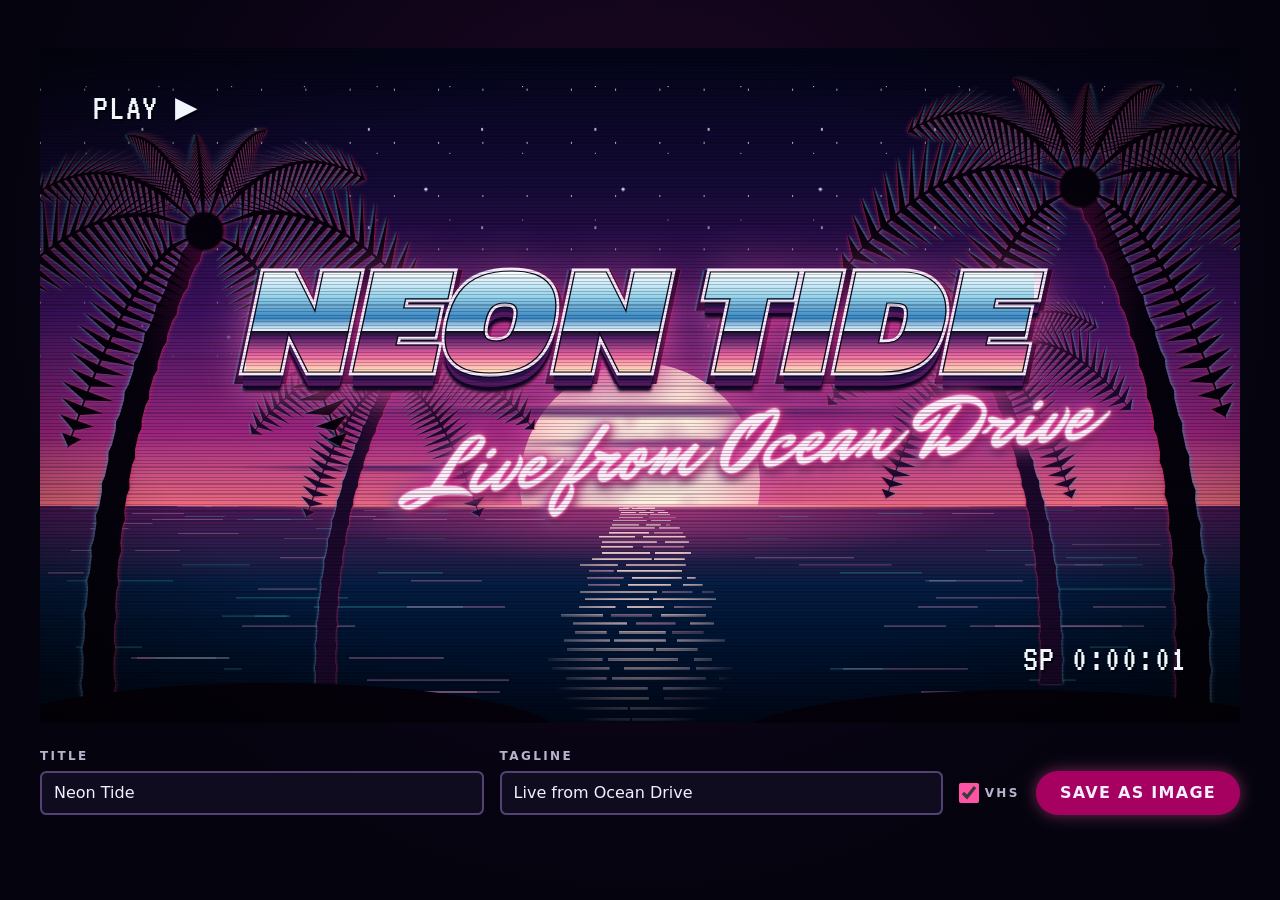
<file: index.html>
<!doctype html>
<html lang="en">
  <head>
    <meta charset="utf-8" />
    <meta name="viewport" content="width=device-width, initial-scale=1" />
    <title>Chrome Title Forge</title>
    <link rel="stylesheet" href="80sforge.css" />
    <script src="80sforge.js" defer></script>
  </head>
  <body>
    <main class="forge">
      <div class="poster" data-vhs="on" role="img" aria-label="An 80s chrome movie title reading Neon Tide, with the neon tagline Live from Ocean Drive, over a Miami night: a pink moon rising out of the ocean between palm trees">
        <div class="scene">
          <div class="sky"></div>
          <div class="stars"></div>
          <div class="moon"></div>
          <div class="cloud" data-n="1"></div>
          <div class="cloud" data-n="2"></div>
          <div class="cloud" data-n="3"></div>
          <div class="sea"></div>
          <div class="moonpath"></div>
          <div class="horizon"></div>
          <div class="palm" data-n="back-start">
            <div class="trunk"></div>
            <div class="crown">
              <div class="frond" data-n="1"></div>
              <div class="frond" data-n="2"></div>
              <div class="frond" data-n="3"></div>
              <div class="frond" data-n="4"></div>
              <div class="frond" data-n="5"></div>
              <div class="frond" data-n="6"></div>
              <div class="frond" data-n="7"></div>
              <div class="frond" data-n="8"></div>
              <div class="frond" data-n="9"></div>
            </div>
          </div>
          <div class="palm" data-n="back-end">
            <div class="trunk"></div>
            <div class="crown">
              <div class="frond" data-n="1"></div>
              <div class="frond" data-n="2"></div>
              <div class="frond" data-n="3"></div>
              <div class="frond" data-n="4"></div>
              <div class="frond" data-n="5"></div>
              <div class="frond" data-n="6"></div>
              <div class="frond" data-n="7"></div>
              <div class="frond" data-n="8"></div>
              <div class="frond" data-n="9"></div>
            </div>
          </div>
          <div class="palm" data-n="start">
            <div class="trunk"></div>
            <div class="crown">
              <div class="frond" data-n="1"></div>
              <div class="frond" data-n="2"></div>
              <div class="frond" data-n="3"></div>
              <div class="frond" data-n="4"></div>
              <div class="frond" data-n="5"></div>
              <div class="frond" data-n="6"></div>
              <div class="frond" data-n="7"></div>
              <div class="frond" data-n="8"></div>
              <div class="frond" data-n="9"></div>
            </div>
          </div>
          <div class="palm" data-n="end">
            <div class="trunk"></div>
            <div class="crown">
              <div class="frond" data-n="1"></div>
              <div class="frond" data-n="2"></div>
              <div class="frond" data-n="3"></div>
              <div class="frond" data-n="4"></div>
              <div class="frond" data-n="5"></div>
              <div class="frond" data-n="6"></div>
              <div class="frond" data-n="7"></div>
              <div class="frond" data-n="8"></div>
              <div class="frond" data-n="9"></div>
            </div>
          </div>
          <div class="shore" data-side="start"></div>
          <div class="shore" data-side="end"></div>
          <div class="title">
            <div class="title-word">
              <span class="title-depth">Neon Tide</span>
              <span class="title-edge">Neon Tide</span>
              <span class="title-face">Neon Tide</span>
              <span class="sparkle" data-n="1"></span>
              <span class="sparkle" data-n="2"></span>
            </div>
          </div>
          <p class="tagline">Live from Ocean Drive</p>
        </div>
        <div class="vhs">
          <div class="scanlines"></div>
          <div class="tracking"></div>
          <p class="osd" data-corner="start">PLAY &#9654;</p>
          <p class="osd" data-corner="end">SP <span class="counter">0:00:00</span></p>
        </div>
      </div>

      <form class="controls">
        <label class="field">
          <span>Title</span>
          <input name="title" value="Neon Tide" maxlength="16" autocomplete="off" spellcheck="false" />
        </label>
        <label class="field">
          <span>Tagline</span>
          <input name="tagline" value="Live from Ocean Drive" maxlength="28" autocomplete="off" spellcheck="false" />
        </label>
        <label class="toggle">
          <input type="checkbox" name="vhs" checked />
          <span>VHS</span>
        </label>
        <button class="save" type="button">Save as image</button>
        <p class="save-status" role="status"></p>
      </form>
    </main>
  </body>
</html>
</file>
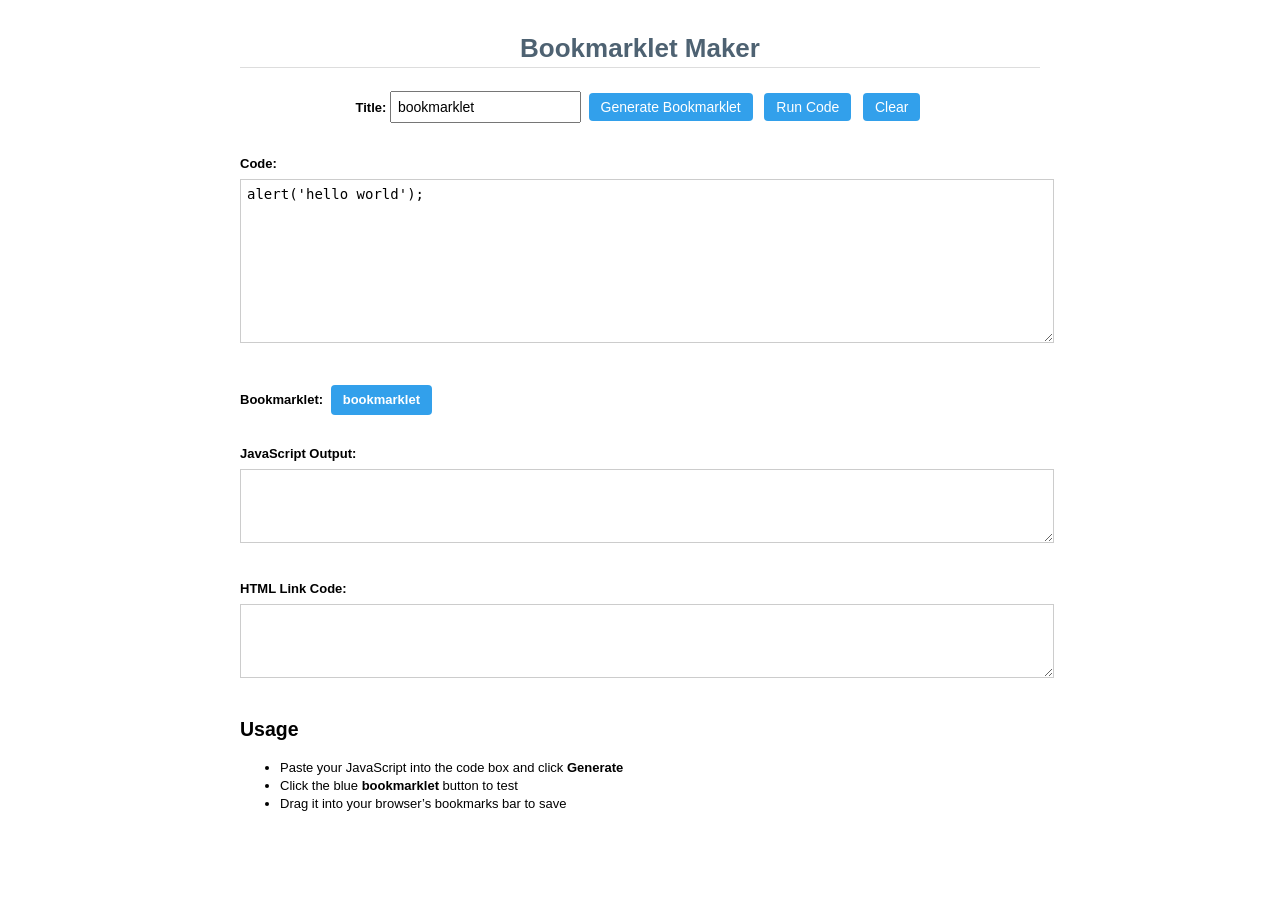
<file: bookmarklet-generator.html>
<!DOCTYPE html>
<html>
<head>
  <title>Bookmarklet Maker</title>
  <meta charset="UTF-8">
  <meta name="keywords" content="bookmarklet, hack, javascript, automate, browse, app"> 
  <meta name="description" content="Bookmarklet creator tool.">
  <style>
    html {
      background-color: white;
      width: 100%;
      height: 100%;
    }
    body {
      font: 13px/1.4 sans-serif;
      margin: 0 auto;
      padding: 1em;
      max-width: 800px;
    }
    h1 {
      color: rgb(78,98,114);
      font-weight: bold;
      border-bottom: 1px solid #ddd;
      text-align: center;
    }
    label {
      font-weight: bold;
    }
    input, textarea, button {
      font-size: 14px;
      padding: 6px;
      margin: 6px 0;
    }
    textarea {
      width: 100%;
      height: 150px;
      border: 1px solid #ccc;
      resize: vertical;
    }
    .output-textarea {
      height: 60px;
    }
    .button-bar {
      margin-top: 10px;
      text-align: center;
    }
    .bookmarklet, .button-bar button {
      display: inline-block;
      margin: 4px;
      padding: 6px 12px;
      color: #fff;
      background-color: #32a0eb;
      border: none;
      border-radius: 4px;
      text-decoration: none;
      cursor: pointer;
    }
    .bookmarklet:hover, .button-bar button:hover {
      background-color: #2187d1;
    }
    #bookmarklet-a {
      font-weight: bold;
    }
    .section {
      margin-top: 2em;
    }
    pre {
      background: #f0f0f0;
      padding: 0.5em;
      overflow-x: auto;
    }
  </style>
  <script>
    function cleanCode(code) {
      return code.trim();
    }

    function generateBookmarklet() {
      const title = document.getElementById("title-input").value;
      const code = document.getElementById("code-textarea").value;
      const output = "javascript:" + encodeURIComponent("(function(){" + cleanCode(code) + "})();");

      document.getElementById("bookmarklet-a").href = output;
      document.getElementById("bookmarklet-a").textContent = title;
      document.getElementById("output-textarea").value = output;
      document.getElementById("htmlOuput-textarea").value = `<a href="${output}">${title}</a>`;
    }

    function runCode() {
      const code = document.getElementById("code-textarea").value;
      eval(code);
    }

    function clearCode() {
      document.getElementById("title-input").value = "bookmarklet";
      document.getElementById("code-textarea").value = "";
    }
  </script>
</head>
<body>
  <h1>Bookmarklet Maker</h1>

  <div class="button-bar">
    <label for="title-input">Title:</label>
    <input id="title-input" value="bookmarklet">
    <button onclick="generateBookmarklet()">Generate Bookmarklet</button>
    <button onclick="runCode()">Run Code</button>
    <button onclick="clearCode()">Clear</button>
  </div>

  <div class="section">
    <label for="code-textarea">Code:</label>
    <textarea id="code-textarea">alert('hello world');</textarea>
  </div>

  <div class="section">
    <p><b>Bookmarklet:</b> <a id="bookmarklet-a" class="bookmarklet" href="#">bookmarklet</a></p>
  </div>

  <div class="section">
    <label for="output-textarea">JavaScript Output:</label>
    <textarea id="output-textarea" class="output-textarea" readonly></textarea>
  </div>

  <div class="section">
    <label for="htmlOuput-textarea">HTML Link Code:</label>
    <textarea id="htmlOuput-textarea" class="output-textarea" readonly></textarea>
  </div>

  <div class="section">
    <h2>Usage</h2>
    <ul>
      <li>Paste your JavaScript into the code box and click <b>Generate</b></li>
      <li>Click the blue <b>bookmarklet</b> button to test</li>
      <li>Drag it into your browser’s bookmarks bar to save</li>
    </ul>
  </div>

</body>
</html>
</file>
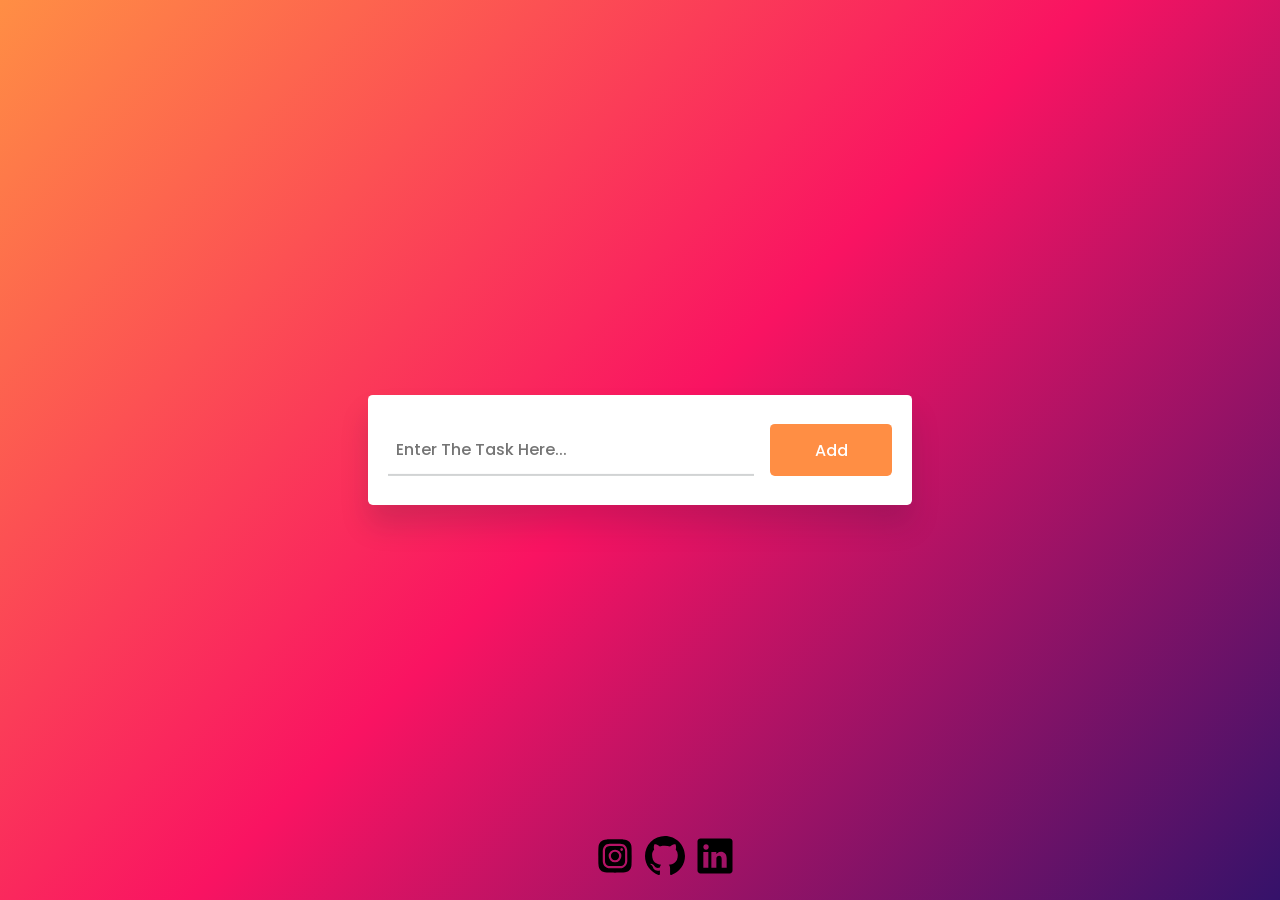
<file: todo.html>
<!DOCTYPE html>
<html lang="en">
  <head>
    <meta name="viewport" content="width=device-width, initial-scale=1.0" />
    <title>To Do List</title>
    <link rel = "icon" href = "assets/images/icon.png" type = "image/x-icon">
    <!-- Font Awesome Icons -->
    <link
      rel="stylesheet"
      href="https://cdnjs.cloudflare.com/ajax/libs/font-awesome/6.2.0/css/all.min.css"
    />
    <!-- Google Fonts -->
    <link
      href="https://fonts.googleapis.com/css2?family=Poppins:wght@400;500&display=swap"
      rel="stylesheet"
    />
    <!-- Stylesheet -->
    <link rel="stylesheet" href="assets/todo.css" />
  </head>
  <body>
    <div class="container">
      <div id="new-task">
        <input type="text" placeholder="Enter The Task Here..." />
        <button id="push">Add</button>
      </div>
      <div id="tasks"></div>
    </div>
    <div class="social-icons">
        <a href="https://instagram.com/" target="_blank"><img src="assets/images/instagram.svg" alt="instagram"></a>
        <a href="https://github.com/" target="_blank"><img src="assets/images/github.svg" alt="github"></a>
        <a href="https://www.linkedin.com/" target="_blank"><img src="assets/images/linkedin.svg" alt="linkedin"></a>
        <!-- Add more social icons as needed -->
      </div>
    <!-- Script -->
    <script src="assets/todo.js"></script>
  </body>
</html>
</file>
<file: 80sforge.css>
@layer reset, tokens, base, layout, components, utilities, overrides;

@layer reset {
  *,
  *::before,
  *::after {
    box-sizing: border-box;
  }

  body {
    margin: 0;
  }

  :where(input, button) {
    font: inherit;
  }
}

@layer tokens {
  @font-face {
    font-family: "Kanit";
    font-style: italic;
    font-weight: 900;
    font-display: swap;
    src: url("fonts/kanit-latin-900-italic.woff2") format("woff2");
  }

  @font-face {
    font-family: "Mr Dafoe";
    font-style: normal;
    font-weight: 400;
    font-display: swap;
    src: url("fonts/mr-dafoe-latin-400-normal.woff2") format("woff2");
  }

  @font-face {
    font-family: "VT323";
    font-style: normal;
    font-weight: 400;
    font-display: swap;
    src: url("fonts/vt323-latin-400-normal.woff2") format("woff2");
  }

  :root {
    color-scheme: dark;

    --color-sky-top: oklch(13% 0.05 275);
    --color-sky-high: oklch(19% 0.08 285);
    --color-sky-mid: oklch(30% 0.13 305);
    --color-sky-low: oklch(48% 0.18 340);
    --color-sky-horizon: oklch(70% 0.16 15);
    --color-star: oklch(97% 0.02 280);

    --color-moon-core: oklch(97% 0.03 60);
    --color-moon-mid: oklch(88% 0.08 15);
    --color-moon-edge: oklch(76% 0.14 355);
    --color-moon-crater: oklch(72% 0.1 350 / 0.35);
    --color-moon-glow: oklch(72% 0.2 350 / 0.55);
    --color-moon-haze: oklch(60% 0.2 340 / 0.32);
    --color-moonlight: oklch(94% 0.06 20 / 0.85);
    --color-moonlight-dim: oklch(85% 0.1 355 / 0.55);
    --color-horizon: oklch(90% 0.08 10);

    --color-cloud: oklch(36% 0.13 315 / 0.75);
    --color-cloud-rim: oklch(72% 0.17 355 / 0.85);

    --color-sea-glow: oklch(52% 0.16 345);
    --color-sea-high: oklch(32% 0.12 320);
    --color-sea-mid: oklch(24% 0.08 260);
    --color-sea-deep: oklch(13% 0.05 245);
    --color-sea-glint: oklch(80% 0.12 345 / 0.3);
    --color-sea-teal: oklch(70% 0.11 195 / 0.28);

    --color-palm: oklch(10% 0.035 300);
    --color-palm-back: oklch(19% 0.07 305);
    --color-palm-rim: oklch(34% 0.14 345);
    --color-palm-glow: oklch(55% 0.2 345 / 0.5);

    --color-chrome-1: oklch(99% 0.01 230);
    --color-chrome-2: oklch(84% 0.07 225);
    --color-chrome-3: oklch(60% 0.12 245);
    --color-chrome-4: oklch(97% 0.02 230);
    --color-chrome-horizon: oklch(20% 0.05 295);
    --color-chrome-5: oklch(36% 0.13 318);
    --color-chrome-6: oklch(70% 0.18 355);
    --color-chrome-7: oklch(93% 0.07 60);
    --color-chrome-edge: oklch(95% 0.03 320);
    --color-chrome-line: oklch(16% 0.04 290);
    --color-depth: oklch(16% 0.06 290);
    --color-depth-2: oklch(26% 0.1 300);
    --color-depth-3: oklch(34% 0.13 320);
    --color-title-glow: oklch(66% 0.24 350 / 0.55);
    --color-glint: oklch(100% 0 0 / 0.9);
    --color-sparkle: oklch(100% 0 0);
    --color-sparkle-glow: oklch(90% 0.08 230 / 0.8);

    --color-neon-core: oklch(97% 0.04 350);
    --color-neon: oklch(70% 0.25 355);
    --color-neon-deep: oklch(55% 0.26 345 / 0.8);
    --color-neon-shadow: oklch(10% 0.04 300 / 0.75);

    --color-scanline: oklch(0% 0 0 / 0.22);
    --color-vignette: oklch(0% 0 0 / 0.55);
    --color-bleed-red: oklch(62% 0.25 25 / 0.45);
    --color-bleed-cyan: oklch(80% 0.14 200 / 0.4);
    --color-tracking: oklch(100% 0 0 / 0.05);
    --color-osd: oklch(97% 0.01 250);
    --color-osd-shadow: oklch(10% 0.02 260 / 0.8);

    --color-page: oklch(11% 0.03 285);
    --color-page-glow: oklch(19% 0.07 320);
    --color-tape: oklch(4% 0 0);
    --color-panel: oklch(17% 0.04 290);
    --color-ui-ink: oklch(96% 0.02 300);
    --color-ui-muted: oklch(78% 0.04 300);
    --color-ui-line: oklch(42% 0.08 300);
    --color-teal: oklch(82% 0.12 195);
    --color-pink: oklch(70% 0.22 355);
    --color-pink-deep: oklch(47% 0.2 355);
    --color-pink-halo: oklch(70% 0.22 355 / 0.45);
    --color-focus: var(--color-teal);

    --font-chrome: "Kanit", "Arial Black", Impact, sans-serif;
    --font-neon: "Mr Dafoe", "Brush Script MT", "Z003", cursive;
    --font-osd: "VT323", "Courier New", ui-monospace, monospace;
    --font-ui: system-ui, sans-serif;

    --space-2xs: 0.35rem;
    --space-s: 0.75rem;
    --space-m: 1rem;
    --space-l: 1.5rem;
    --text-xs: 0.75rem;
    --text-s: 0.875rem;
    --text-m: 1rem;
    --leading-body: 1.5;
    --leading-tight: 1;
    --radius-s: 0.4rem;
    --radius-pill: 999px;
    --size-target: 2.75rem;
    --size-check: 1.25rem;
    --focus-width: 3px;
    --border-width: 2px;
    --halo-size: 1rem;

    --duration-glint: 7s;
    --duration-tracking: 9s;
    --duration-sway-a: 7s;
    --duration-sway-b: 9s;
    --duration-shimmer: 2.4s;
    --duration-twinkle: 4s;
    --duration-fast: 0.15s;

    --scene-grid: 1600;
    --poster-size: min(100dvi - 2rem, (100dvb - 12rem) * 16 / 9, 75rem);
  }
}

@layer base {
  body {
    min-block-size: 100dvh;
    display: grid;
    place-items: center;
    background: radial-gradient(ellipse at 50% 30%, var(--color-page-glow), var(--color-page) 70%);
    color: var(--color-ui-ink);
    font: var(--text-m) / var(--leading-body) var(--font-ui);
  }
}

@layer layout {
  .forge {
    display: grid;
    justify-items: center;
    gap: var(--space-l);
    padding: var(--space-m);
  }

  .controls {
    display: flex;
    flex-wrap: wrap;
    align-items: end;
    justify-content: center;
    gap: var(--space-m);
    inline-size: var(--poster-size);
    max-inline-size: 100%;
  }
}

@layer components {
  .poster {
    --u: calc(100cqi / var(--scene-grid));

    position: relative;
    container-type: inline-size;
    inline-size: var(--poster-size);
    aspect-ratio: 16 / 9;
    overflow: clip;
    background: var(--color-tape);
    forced-color-adjust: none;

    &[data-vhs="on"] {
      --bleed: drop-shadow(calc(2.5 * var(--u)) 0 0 var(--color-bleed-red)) drop-shadow(calc(-2.5 * var(--u)) 0 0 var(--color-bleed-cyan));
    }
  }

  .scene,
  .vhs {
    position: absolute;
    inset: 0;
  }

  :where(.scene, .vhs, .palm) > * {
    position: absolute;
    inset-inline-start: calc(var(--x) * var(--u));
    inset-block-start: calc(var(--y) * var(--u));
    inline-size: calc(var(--w) * var(--u));
    block-size: calc(var(--h) * var(--u));
    margin: 0;
  }

  .sky {
    --x: 0;
    --y: 0;
    --w: 1600;
    --h: 612;

    background:
      radial-gradient(ellipse 50% 40% at 50% 100%, var(--color-moon-haze), transparent),
      linear-gradient(var(--color-sky-top), var(--color-sky-high) 28%, var(--color-sky-mid) 58%, var(--color-sky-low) 84%, var(--color-sky-horizon));
  }

  .stars {
    --x: 0;
    --y: 0;
    --w: 1600;
    --h: 540;

    background-image:
      radial-gradient(circle, var(--color-star) 0 calc(0.9 * var(--u)), transparent calc(1.3 * var(--u))),
      radial-gradient(circle, var(--color-star) 0 calc(1.3 * var(--u)), transparent calc(1.8 * var(--u))),
      radial-gradient(circle, var(--color-star) 0 calc(1.8 * var(--u)), transparent calc(2.6 * var(--u))),
      radial-gradient(circle, var(--color-star) 0 calc(0.7 * var(--u)), transparent calc(1.1 * var(--u)));
    background-size:
      calc(97 * var(--u)) calc(89 * var(--u)),
      calc(151 * var(--u)) calc(131 * var(--u)),
      calc(263 * var(--u)) calc(197 * var(--u)),
      calc(59 * var(--u)) calc(71 * var(--u));
    background-position:
      calc(13 * var(--u)) calc(7 * var(--u)),
      calc(61 * var(--u)) calc(43 * var(--u)),
      calc(120 * var(--u)) calc(90 * var(--u)),
      calc(30 * var(--u)) calc(20 * var(--u));
    mask-image: linear-gradient(black 25%, transparent 92%);
    animation: twinkle var(--duration-twinkle) ease-in-out infinite alternate;
  }

  .moon {
    --x: 640;
    --y: 420;
    --w: 320;
    --h: 320;

    border-radius: 50%;
    background:
      radial-gradient(circle at 63% 30%, var(--color-moon-crater), transparent 9%),
      radial-gradient(circle at 36% 56%, var(--color-moon-crater), transparent 12%),
      radial-gradient(circle at 70% 60%, var(--color-moon-crater), transparent 7%),
      radial-gradient(circle at 46% 24%, var(--color-moon-crater), transparent 5%),
      radial-gradient(circle at 50% 38%, var(--color-moon-core) 0 30%, var(--color-moon-mid) 62%, var(--color-moon-edge));
    box-shadow:
      0 0 calc(50 * var(--u)) var(--color-moon-glow),
      0 0 calc(150 * var(--u)) var(--color-moon-haze);
  }

  .cloud {
    background: linear-gradient(var(--color-cloud-rim), var(--color-cloud) 45%);
    mask-image: radial-gradient(closest-side, black 40%, transparent);

    &[data-n="1"] {
      --x: 360;
      --y: 470;
      --w: 880;
      --h: 26;
    }

    &[data-n="2"] {
      --x: 600;
      --y: 518;
      --w: 640;
      --h: 18;
    }

    &[data-n="3"] {
      --x: 250;
      --y: 552;
      --w: 540;
      --h: 14;
    }
  }

  .sea {
    --x: 0;
    --y: 610;
    --w: 1600;
    --h: 290;

    background:
      radial-gradient(ellipse 30% 26% at 50% 0, var(--color-sea-glow), transparent),
      linear-gradient(var(--color-sea-high), var(--color-sea-mid) 35%, var(--color-sea-deep));

    &::before {
      content: "";
      position: absolute;
      inset: 0;
      background:
      linear-gradient(var(--color-sea-teal) 0 0) 25.89% 0.06% / 2.31% 0.36% no-repeat,
      linear-gradient(var(--color-sea-glint) 0 0) 14.11% 0.06% / 2.81% 0.36% no-repeat,
      linear-gradient(var(--color-sea-teal) 0 0) 22.64% 0.06% / 1.8% 0.36% no-repeat,
      linear-gradient(var(--color-sea-glint) 0 0) 76.63% 0.06% / 3.71% 0.36% no-repeat,
      linear-gradient(var(--color-sea-teal) 0 0) 2.74% 0.46% / 3.64% 0.39% no-repeat,
      linear-gradient(var(--color-sea-glint) 0 0) 11.72% 0.46% / 2.9% 0.39% no-repeat,
      linear-gradient(var(--color-sea-glint) 0 0) 88.1% 0.46% / 2.39% 0.39% no-repeat,
      linear-gradient(var(--color-sea-glint) 0 0) 22.04% 0.46% / 3.21% 0.39% no-repeat,
      linear-gradient(var(--color-sea-glint) 0 0) 38.51% 1.15% / 3.78% 0.41% no-repeat,
      linear-gradient(var(--color-sea-teal) 0 0) 2.68% 1.15% / 3.99% 0.41% no-repeat,
      linear-gradient(var(--color-sea-glint) 0 0) 94.53% 1.15% / 3.52% 0.41% no-repeat,
      linear-gradient(var(--color-sea-teal) 0 0) 85.85% 2.1% / 2.69% 0.44% no-repeat,
      linear-gradient(var(--color-sea-glint) 0 0) 27.86% 2.1% / 3.15% 0.44% no-repeat,
      linear-gradient(var(--color-sea-teal) 0 0) 31.42% 2.1% / 3.68% 0.44% no-repeat,
      linear-gradient(var(--color-sea-teal) 0 0) 72.52% 3.3% / 3.69% 0.47% no-repeat,
      linear-gradient(var(--color-sea-glint) 0 0) 78.8% 3.3% / 3.54% 0.47% no-repeat,
      linear-gradient(var(--color-sea-teal) 0 0) 32.22% 3.3% / 2.73% 0.47% no-repeat,
      linear-gradient(var(--color-sea-glint) 0 0) 8% 3.3% / 4.36% 0.47% no-repeat,
      linear-gradient(var(--color-sea-teal) 0 0) 12.49% 4.74% / 3.32% 0.5% no-repeat,
      linear-gradient(var(--color-sea-glint) 0 0) 25.93% 4.74% / 2.83% 0.5% no-repeat,
      linear-gradient(var(--color-sea-teal) 0 0) 63.13% 4.74% / 2.45% 0.5% no-repeat,
      linear-gradient(var(--color-sea-glint) 0 0) 9.93% 6.41% / 5.92% 0.52% no-repeat,
      linear-gradient(var(--color-sea-teal) 0 0) 18.78% 6.41% / 4.91% 0.52% no-repeat,
      linear-gradient(var(--color-sea-glint) 0 0) 29.55% 6.41% / 6.17% 0.52% no-repeat,
      linear-gradient(var(--color-sea-glint) 0 0) 39.06% 6.41% / 5.02% 0.52% no-repeat,
      linear-gradient(var(--color-sea-teal) 0 0) 17.16% 6.41% / 4.52% 0.52% no-repeat,
      linear-gradient(var(--color-sea-glint) 0 0) 4.6% 8.29% / 5.05% 0.55% no-repeat,
      linear-gradient(var(--color-sea-teal) 0 0) 23.58% 10.39% / 2.55% 0.58% no-repeat,
      linear-gradient(var(--color-sea-glint) 0 0) 4.31% 10.39% / 3.22% 0.58% no-repeat,
      linear-gradient(var(--color-sea-glint) 0 0) 12.14% 12.7% / 5.05% 0.61% no-repeat,
      linear-gradient(var(--color-sea-glint) 0 0) 21.28% 15.21% / 4.64% 0.63% no-repeat,
      linear-gradient(var(--color-sea-teal) 0 0) 61% 15.21% / 3.41% 0.63% no-repeat,
      linear-gradient(var(--color-sea-teal) 0 0) 30.43% 15.21% / 4.85% 0.63% no-repeat,
      linear-gradient(var(--color-sea-glint) 0 0) 92.85% 17.92% / 7.38% 0.66% no-repeat,
      linear-gradient(var(--color-sea-glint) 0 0) 8.22% 20.83% / 3.74% 0.69% no-repeat,
      linear-gradient(var(--color-sea-teal) 0 0) 82.79% 20.83% / 4.81% 0.69% no-repeat,
      linear-gradient(var(--color-sea-glint) 0 0) 2.7% 20.83% / 3.43% 0.69% no-repeat,
      linear-gradient(var(--color-sea-glint) 0 0) 64.95% 23.93% / 8.27% 0.72% no-repeat,
      linear-gradient(var(--color-sea-glint) 0 0) 20.8% 23.93% / 3.8% 0.72% no-repeat,
      linear-gradient(var(--color-sea-teal) 0 0) 90.92% 23.93% / 5.94% 0.72% no-repeat,
      linear-gradient(var(--color-sea-glint) 0 0) 68.51% 27.22% / 7.72% 0.74% no-repeat,
      linear-gradient(var(--color-sea-glint) 0 0) 87.8% 27.22% / 6.54% 0.74% no-repeat,
      linear-gradient(var(--color-sea-teal) 0 0) 12.53% 27.22% / 5.68% 0.74% no-repeat,
      linear-gradient(var(--color-sea-teal) 0 0) 91.48% 27.22% / 5.68% 0.74% no-repeat,
      linear-gradient(var(--color-sea-glint) 0 0) 0.69% 30.7% / 2.98% 0.77% no-repeat,
      linear-gradient(var(--color-sea-teal) 0 0) 29.83% 30.7% / 5.45% 0.77% no-repeat,
      linear-gradient(var(--color-sea-teal) 0 0) 71.56% 30.7% / 6.84% 0.77% no-repeat,
      linear-gradient(var(--color-sea-glint) 0 0) 32.87% 34.37% / 5.9% 0.8% no-repeat,
      linear-gradient(var(--color-sea-teal) 0 0) 2.48% 34.37% / 8.86% 0.8% no-repeat,
      linear-gradient(var(--color-sea-glint) 0 0) 80.37% 34.37% / 7.81% 0.8% no-repeat,
      linear-gradient(var(--color-sea-teal) 0 0) 75.7% 34.37% / 2.57% 0.8% no-repeat,
      linear-gradient(var(--color-sea-glint) 0 0) 19.09% 38.22% / 4.91% 0.83% no-repeat,
      linear-gradient(var(--color-sea-teal) 0 0) 93.77% 38.22% / 10.21% 0.83% no-repeat,
      linear-gradient(var(--color-sea-teal) 0 0) 17.99% 42.25% / 9.37% 0.86% no-repeat,
      linear-gradient(var(--color-sea-glint) 0 0) 82.71% 42.25% / 9.73% 0.86% no-repeat,
      linear-gradient(var(--color-sea-glint) 0 0) 33.29% 46.46% / 8.17% 0.88% no-repeat,
      linear-gradient(var(--color-sea-teal) 0 0) 26.06% 46.46% / 12.44% 0.88% no-repeat,
      linear-gradient(var(--color-sea-glint) 0 0) 93.48% 46.46% / 6.09% 0.88% no-repeat,
      linear-gradient(var(--color-sea-glint) 0 0) 76.97% 46.46% / 4.98% 0.88% no-repeat,
      linear-gradient(var(--color-sea-teal) 0 0) 16.03% 50.85% / 5.42% 0.91% no-repeat,
      linear-gradient(var(--color-sea-teal) 0 0) 18.48% 50.85% / 2.94% 0.91% no-repeat,
      linear-gradient(var(--color-sea-glint) 0 0) 74.16% 55.42% / 5.18% 0.94% no-repeat,
      linear-gradient(var(--color-sea-glint) 0 0) 90.83% 55.42% / 12.41% 0.94% no-repeat,
      linear-gradient(var(--color-sea-glint) 0 0) 18.56% 55.42% / 9.42% 0.94% no-repeat,
      linear-gradient(var(--color-sea-glint) 0 0) 88.76% 55.42% / 12.65% 0.94% no-repeat,
      linear-gradient(var(--color-sea-teal) 0 0) 90.4% 65.08% / 3.18% 0.99% no-repeat,
      linear-gradient(var(--color-sea-teal) 0 0) 3.16% 65.08% / 5.54% 0.99% no-repeat,
      linear-gradient(var(--color-sea-glint) 0 0) 27.93% 70.17% / 7.9% 1.02% no-repeat,
      linear-gradient(var(--color-sea-teal) 0 0) 10.22% 70.17% / 6.14% 1.02% no-repeat,
      linear-gradient(var(--color-sea-glint) 0 0) 8.16% 70.17% / 7.08% 1.02% no-repeat,
      linear-gradient(var(--color-sea-glint) 0 0) 8.72% 70.17% / 7.71% 1.02% no-repeat,
      linear-gradient(var(--color-sea-teal) 0 0) 68.88% 75.43% / 4.42% 1.05% no-repeat,
      linear-gradient(var(--color-sea-glint) 0 0) 74.67% 75.43% / 10.4% 1.05% no-repeat,
      linear-gradient(var(--color-sea-teal) 0 0) 15.59% 75.43% / 1.47% 1.05% no-repeat,
      linear-gradient(var(--color-sea-glint) 0 0) 30.92% 80.86% / 11.83% 1.08% no-repeat,
      linear-gradient(var(--color-sea-teal) 0 0) 85.75% 80.86% / 3.89% 1.08% no-repeat,
      linear-gradient(var(--color-sea-glint) 0 0) 33.22% 86.46% / 4.77% 1.1% no-repeat,
      linear-gradient(var(--color-sea-glint) 0 0) 31.18% 86.46% / 10.41% 1.1% no-repeat,
      linear-gradient(var(--color-sea-glint) 0 0) 84.8% 86.46% / 13.42% 1.1% no-repeat,
      linear-gradient(var(--color-sea-glint) 0 0) 74.97% 92.22% / 7.63% 1.13% no-repeat,
      linear-gradient(var(--color-sea-glint) 0 0) 4.4% 92.22% / 14.64% 1.13% no-repeat,
      linear-gradient(var(--color-sea-teal) 0 0) 93.03% 98.16% / 11.07% 1.16% no-repeat,
      linear-gradient(var(--color-sea-glint) 0 0) 83.99% 98.16% / 5.64% 1.16% no-repeat;
      animation: glitter var(--duration-twinkle) ease-in-out infinite alternate;
    }
  }

  .moonpath {
    --x: 640;
    --y: 612;
    --w: 320;
    --h: 288;

    background:
      linear-gradient(var(--color-moonlight) 0 0) 44.69% 0.08% / 4.35% 0.47% no-repeat,
      linear-gradient(var(--color-moonlight) 0 0) 52.91% 0.08% / 7.51% 0.47% no-repeat,
      linear-gradient(var(--color-moonlight) 0 0) 42.91% 0.5% / 4.28% 0.5% no-repeat,
      linear-gradient(var(--color-moonlight) 0 0) 51.51% 0.5% / 9.56% 0.5% no-repeat,
      linear-gradient(var(--color-moonlight) 0 0) 46.7% 1.19% / 11.36% 0.53% no-repeat,
      linear-gradient(var(--color-moonlight) 0 0) 57.57% 1.19% / 6.14% 0.53% no-repeat,
      linear-gradient(var(--color-moonlight) 0 0) 44.81% 2.11% / 6.17% 0.57% no-repeat,
      linear-gradient(var(--color-moonlight) 0 0) 52.93% 2.11% / 6.14% 0.57% no-repeat,
      linear-gradient(var(--color-moonlight) 0 0) 60.25% 2.11% / 4.32% 0.57% no-repeat,
      linear-gradient(var(--color-moonlight) 0 0) 46.9% 3.23% / 11.47% 0.6% no-repeat,
      linear-gradient(var(--color-moonlight) 0 0) 59.09% 3.23% / 8.49% 0.6% no-repeat,
      linear-gradient(var(--color-moonlight) 0 0) 46.05% 4.55% / 10.18% 0.63% no-repeat,
      linear-gradient(var(--color-moonlight-dim) 0 0) 60.67% 4.55% / 11.24% 0.63% no-repeat,
      linear-gradient(var(--color-moonlight) 0 0) 45.26% 6.04% / 14.03% 0.66% no-repeat,
      linear-gradient(var(--color-moonlight) 0 0) 59.63% 6.04% / 8.49% 0.66% no-repeat,
      linear-gradient(var(--color-moonlight) 0 0) 43.13% 7.71% / 11.37% 0.7% no-repeat,
      linear-gradient(var(--color-moonlight) 0 0) 55.84% 7.71% / 6.15% 0.7% no-repeat,
      linear-gradient(var(--color-moonlight-dim) 0 0) 61.99% 7.71% / 1.6% 0.7% no-repeat,
      linear-gradient(var(--color-moonlight) 0 0) 46.3% 9.54% / 18.64% 0.73% no-repeat,
      linear-gradient(var(--color-moonlight) 0 0) 63.55% 9.54% / 8.64% 0.73% no-repeat,
      linear-gradient(var(--color-moonlight) 0 0) 44.37% 11.53% / 16.64% 0.76% no-repeat,
      linear-gradient(var(--color-moonlight-dim) 0 0) 63.43% 11.53% / 12.25% 0.76% no-repeat,
      linear-gradient(var(--color-moonlight) 0 0) 38.88% 13.68% / 15.14% 0.79% no-repeat,
      linear-gradient(var(--color-moonlight) 0 0) 62.17% 13.68% / 17.72% 0.79% no-repeat,
      linear-gradient(var(--color-moonlight) 0 0) 44.42% 15.97% / 22.86% 0.83% no-repeat,
      linear-gradient(var(--color-moonlight) 0 0) 67.32% 15.97% / 9.98% 0.83% no-repeat,
      linear-gradient(var(--color-moonlight) 0 0) 38.75% 18.41% / 13.32% 0.86% no-repeat,
      linear-gradient(var(--color-moonlight-dim) 0 0) 61.88% 18.41% / 17.12% 0.86% no-repeat,
      linear-gradient(var(--color-moonlight) 0 0) 42.91% 20.99% / 20.17% 0.89% no-repeat,
      linear-gradient(var(--color-moonlight) 0 0) 66.29% 20.99% / 15.02% 0.89% no-repeat,
      linear-gradient(var(--color-moonlight) 0 0) 39.77% 23.71% / 24.9% 0.93% no-repeat,
      linear-gradient(var(--color-moonlight) 0 0) 63.95% 23.71% / 12.81% 0.93% no-repeat,
      linear-gradient(var(--color-moonlight) 0 0) 29.7% 26.56% / 15.77% 0.96% no-repeat,
      linear-gradient(var(--color-moonlight) 0 0) 58.83% 26.56% / 24.93% 0.96% no-repeat,
      linear-gradient(var(--color-moonlight-dim) 0 0) 31.86% 29.55% / 10.3% 0.99% no-repeat,
      linear-gradient(var(--color-moonlight) 0 0) 55.31% 29.55% / 27.24% 0.99% no-repeat,
      linear-gradient(var(--color-moonlight-dim) 0 0) 32.77% 32.67% / 15.27% 1.02% no-repeat,
      linear-gradient(var(--color-moonlight) 0 0) 58.66% 32.67% / 20.7% 1.02% no-repeat,
      linear-gradient(var(--color-moonlight) 0 0) 72.38% 32.67% / 3.6% 1.02% no-repeat,
      linear-gradient(var(--color-moonlight-dim) 0 0) 32.52% 35.92% / 13.41% 1.06% no-repeat,
      linear-gradient(var(--color-moonlight) 0 0) 55.09% 35.92% / 18.04% 1.06% no-repeat,
      linear-gradient(var(--color-moonlight) 0 0) 73.87% 35.92% / 8.19% 1.06% no-repeat,
      linear-gradient(var(--color-moonlight) 0 0) 37.19% 39.29% / 32.23% 1.09% no-repeat,
      linear-gradient(var(--color-moonlight-dim) 0 0) 67.76% 39.29% / 12.72% 1.09% no-repeat,
      linear-gradient(var(--color-moonlight-dim) 0 0) 79.65% 39.29% / 4.99% 1.09% no-repeat,
      linear-gradient(var(--color-moonlight) 0 0) 36.81% 42.79% / 26.82% 1.12% no-repeat,
      linear-gradient(var(--color-moonlight) 0 0) 75.24% 42.79% / 26.33% 1.12% no-repeat,
      linear-gradient(var(--color-moonlight) 0 0) 28.94% 46.42% / 15.21% 1.15% no-repeat,
      linear-gradient(var(--color-moonlight) 0 0) 52.66% 46.42% / 15.55% 1.15% no-repeat,
      linear-gradient(var(--color-moonlight-dim) 0 0) 76.44% 46.42% / 15.87% 1.15% no-repeat,
      linear-gradient(var(--color-moonlight) 0 0) 20.81% 50.16% / 17.68% 1.19% no-repeat,
      linear-gradient(var(--color-moonlight-dim) 0 0) 45.89% 50.16% / 17.25% 1.19% no-repeat,
      linear-gradient(var(--color-moonlight) 0 0) 72.69% 50.16% / 18.95% 1.19% no-repeat,
      linear-gradient(var(--color-moonlight) 0 0) 28.76% 54.03% / 22.53% 1.22% no-repeat,
      linear-gradient(var(--color-moonlight-dim) 0 0) 57.71% 54.03% / 16.5% 1.22% no-repeat,
      linear-gradient(var(--color-moonlight) 0 0) 78.92% 54.03% / 10.14% 1.22% no-repeat,
      linear-gradient(var(--color-moonlight) 0 0) 26.45% 58.01% / 13.21% 1.25% no-repeat,
      linear-gradient(var(--color-moonlight) 0 0) 51.49% 58.01% / 19.49% 1.25% no-repeat,
      linear-gradient(var(--color-moonlight-dim) 0 0) 72.97% 58.01% / 13.2% 1.25% no-repeat,
      linear-gradient(var(--color-moonlight) 0 0) 22.77% 62.12% / 19.3% 1.28% no-repeat,
      linear-gradient(var(--color-moonlight) 0 0) 49.98% 62.12% / 21.63% 1.28% no-repeat,
      linear-gradient(var(--color-moonlight) 0 0) 81.88% 62.12% / 20.06% 1.28% no-repeat,
      linear-gradient(var(--color-moonlight) 0 0) 30.63% 66.34% / 36.07% 1.32% no-repeat,
      linear-gradient(var(--color-moonlight) 0 0) 68.64% 66.34% / 17.38% 1.32% no-repeat,
      linear-gradient(var(--color-moonlight) 0 0) 14.84% 70.67% / 22.74% 1.35% no-repeat,
      linear-gradient(var(--color-moonlight) 0 0) 51.78% 70.67% / 29.35% 1.35% no-repeat,
      linear-gradient(var(--color-moonlight) 0 0) 78.41% 70.67% / 7.53% 1.35% no-repeat,
      linear-gradient(var(--color-moonlight) 0 0) 17.28% 75.12% / 23.96% 1.38% no-repeat,
      linear-gradient(var(--color-moonlight) 0 0) 60.01% 75.12% / 27.69% 1.38% no-repeat,
      linear-gradient(var(--color-moonlight) 0 0) 86.68% 75.12% / 15.31% 1.38% no-repeat,
      linear-gradient(var(--color-moonlight) 0 0) 23% 79.68% / 16.95% 1.42% no-repeat,
      linear-gradient(var(--color-moonlight) 0 0) 63.44% 79.68% / 39.26% 1.42% no-repeat,
      linear-gradient(var(--color-moonlight) 0 0) 90.55% 79.68% / 8.5% 1.42% no-repeat,
      linear-gradient(var(--color-moonlight) 0 0) 21.97% 84.36% / 40.32% 1.45% no-repeat,
      linear-gradient(var(--color-moonlight) 0 0) 79.15% 84.36% / 24.61% 1.45% no-repeat,
      linear-gradient(var(--color-moonlight) 0 0) 23.22% 89.14% / 39.96% 1.48% no-repeat,
      linear-gradient(var(--color-moonlight-dim) 0 0) 78.1% 89.14% / 23.1% 1.48% no-repeat,
      linear-gradient(var(--color-moonlight-dim) 0 0) 93% 89.14% / 3.18% 1.48% no-repeat,
      linear-gradient(var(--color-moonlight) 0 0) 22.36% 94.04% / 29.03% 1.51% no-repeat,
      linear-gradient(var(--color-moonlight) 0 0) 68.7% 94.04% / 33.2% 1.51% no-repeat,
      linear-gradient(var(--color-moonlight) 0 0) 16% 99.04% / 35.48% 1.55% no-repeat,
      linear-gradient(var(--color-moonlight) 0 0) 62.89% 99.04% / 25.62% 1.55% no-repeat,
      linear-gradient(var(--color-moonlight) 0 0) 88.6% 99.04% / 13.96% 1.55% no-repeat;
    mask-image: radial-gradient(ellipse 55% 110% at 50% 0, black 35%, transparent);
    animation: shimmer var(--duration-shimmer) ease-in-out infinite alternate;
  }

  .horizon {
    --x: 0;
    --y: 606;
    --w: 1600;
    --h: 8;

    background: linear-gradient(90deg, transparent 10%, var(--color-sky-horizon) 30%, var(--color-horizon) 50%, var(--color-sky-horizon) 70%, transparent 90%);
    mask-image: linear-gradient(transparent, black 50%, transparent);
  }

  .palm {
    --w: 900;
    --h: 900;
    --palm: var(--color-palm);

    transform-origin: 50% 100%;
    scale: calc(var(--flip, 1) * var(--s, 1)) var(--s, 1);
    filter: drop-shadow(0 0 calc(4 * var(--u)) var(--color-palm-glow)) var(--bleed,);

    &[data-n="start"] {
      --x: -170;
      --y: -6;
      --s: 0.88;
    }

    &[data-n="end"] {
      --x: 870;
      --y: -20;
      --s: 0.94;
      --flip: -1;
      --sway-duration: var(--duration-sway-b);
    }

    &[data-n="back-start"] {
      --x: 60;
      --y: -44;
      --s: 0.56;
      --palm: var(--color-palm-back);
      --sway-duration: var(--duration-sway-b);
    }

    &[data-n="back-end"] {
      --x: 760;
      --y: -52;
      --s: 0.6;
      --flip: -1;
      --palm: var(--color-palm-back);
    }
  }

  .trunk {
    --x: 150;
    --y: 150;
    --w: 300;
    --h: 750;

    background: linear-gradient(90deg, var(--palm) 45%, var(--color-palm-rim));
    clip-path: polygon(32.2% 99.92%, 31.18% 98.16%, 31.06% 96.4%, 30.97% 94.65%, 31.77% 92.91%, 30.87% 91.17%, 30.86% 89.44%, 30.88% 87.72%, 31.8% 86.02%, 31.01% 84.3%, 31.12% 82.6%, 31.26% 80.91%, 32.3% 79.25%, 31.63% 77.56%, 31.85% 75.89%, 32.11% 74.23%, 33.25% 72.61%, 32.7% 70.93%, 33.04% 69.3%, 33.41% 67.67%, 34.67% 66.09%, 34.24% 64.43%, 34.7% 62.82%, 35.18% 61.23%, 36.56% 59.69%, 36.24% 58.05%, 36.82% 56.47%, 37.42% 54.91%, 38.9% 53.41%, 38.71% 51.79%, 39.4% 50.24%, 40.12% 48.71%, 41.71% 47.25%, 41.64% 45.65%, 42.45% 44.13%, 43.28% 42.63%, 44.98% 41.21%, 45.04% 39.63%, 45.96% 38.14%, 46.91% 36.67%, 48.72% 35.29%, 48.9% 33.73%, 49.94% 32.27%, 51% 30.82%, 52.92% 29.49%, 53.22% 27.95%, 54.38% 26.52%, 55.56% 25.1%, 57.59% 23.81%, 58.02% 22.29%, 59.29% 20.89%, 60.59% 19.5%, 62.72% 18.25%, 63.28% 16.74%, 64.67% 15.37%, 66.09% 14.01%, 68.32% 12.8%, 69.01% 11.32%, 70.52% 9.98%, 72.05% 8.65%, 74.39% 7.48%, 75.21% 6.01%, 76.84% 4.7%, 78.49% 3.4%, 80.93% 2.27%, 72.4% 0.4%, 71.33% 1.86%, 69.53% 3.17%, 67.76% 4.48%, 65.24% 5.65%, 64.3% 7.13%, 62.62% 8.47%, 60.97% 9.82%, 58.55% 11.03%, 57.74% 12.54%, 56.18% 13.91%, 54.64% 15.29%, 52.33% 16.54%, 51.65% 18.07%, 50.2% 19.48%, 48.78% 20.89%, 46.58% 22.19%, 46.03% 23.74%, 44.7% 25.18%, 43.39% 26.62%, 41.3% 27.97%, 40.88% 29.54%, 39.66% 31.01%, 38.48% 32.49%, 36.49% 33.88%, 36.19% 35.47%, 35.1% 36.97%, 34.03% 38.48%, 32.15% 39.92%, 31.98% 41.53%, 31% 43.06%, 30.06% 44.61%, 28.29% 46.09%, 28.25% 47.72%, 27.38% 49.29%, 26.55% 50.86%, 24.9% 52.39%, 24.98% 54.04%, 24.24% 55.64%, 23.53% 57.25%, 21.98% 58.81%, 22.19% 60.49%, 21.56% 62.12%, 20.97% 63.76%, 19.55% 65.37%, 19.87% 67.07%, 19.37% 68.74%, 18.89% 70.41%, 17.58% 72.06%, 18.03% 73.78%, 17.64% 75.48%, 17.28% 77.18%, 16.09% 78.87%, 16.66% 80.61%, 16.39% 82.34%, 16.15% 84.08%, 15.07% 85.82%, 15.76% 87.58%, 15.61% 89.34%, 15.49% 91.11%, 14.53% 92.89%, 15.34% 94.67%, 15.31% 96.46%, 15.31% 98.27%, 14.47% 100.08%);
  }

  .crown {
    --x: 0;
    --y: -10;
    --w: 760;
    --h: 520;

    background: radial-gradient(circle calc(30 * var(--u)) at 50% 32.7%, var(--palm) 85%, transparent);
    transform-origin: 50% 32.7%;
    animation: sway var(--sway-duration, var(--duration-sway-a)) ease-in-out infinite alternate;
  }

  .frond {
    position: absolute;
    inset: 0;
    background: var(--palm);

    &[data-n="1"] {
      clip-path: polygon(50% 32.69%, 40.26% 27.62%, 46.95% 25.46%, 39.21% 27.48%, 38.47% 27.45%, 46.53% 23.52%, 37.42% 27.42%, 36.69% 27.46%, 44.73% 22.14%, 35.63% 27.54%, 34.9% 27.66%, 42.85% 20.77%, 33.85% 27.85%, 33.12% 28.04%, 40.82% 19.42%, 32.07% 28.34%, 31.34% 28.61%, 38.1% 18.9%, 30.29% 29.02%, 29.57% 29.36%, 36.35% 16.6%, 28.52% 29.88%, 27.8% 30.3%, 33.78% 15.2%, 26.75% 30.93%, 26.03% 31.42%, 30.38% 16.01%, 24.98% 32.16%, 24.27% 32.72%, 26.95% 17.95%, 23.21% 33.57%, 22.5% 34.2%, 23.9% 18.44%, 21.45% 35.16%, 20.75% 35.86%, 20.8% 19.88%, 19.69% 36.93%, 18.99% 37.71%, 17.87% 22.83%, 17.94% 38.89%, 17.23% 39.74%, 15.32% 26.91%, 16.18% 41.02%, 15.48% 41.94%, 12.86% 30.06%, 14.43% 43.34%, 13.73% 44.33%, 11.22% 35.59%, 12.68% 45.84%, 11.98% 46.9%, 8.83% 38.01%, 10.93% 48.52%, 10.23% 49.65%, 7.15% 42.29%, 9.18% 51.38%, 8.49% 52.58%, 5.78% 46.96%, 7.43% 54.42%, 6.74% 55.7%, 5.1% 52.65%, 5.69% 57.64%, 5.51% 58.29%, 5.89% 57.88%, 9.15% 58.09%, 6.95% 55.94%, 7.66% 54.7%, 12.56% 56.81%, 8.71% 52.86%, 9.42% 51.7%, 15.23% 55.09%, 10.48% 49.97%, 11.19% 48.88%, 17.66% 53.39%, 12.24% 47.27%, 12.95% 46.25%, 19.02% 50.72%, 14% 44.75%, 14.71% 43.81%, 22.23% 50.54%, 15.77% 42.41%, 16.47% 41.54%, 24.15% 49.08%, 17.53% 40.26%, 18.23% 39.47%, 26.61% 48.68%, 19.28% 38.29%, 19.99% 37.57%, 28.62% 47.96%, 21.04% 36.51%, 21.74% 35.86%, 30.05% 46.64%, 22.79% 34.9%, 23.49% 34.33%, 31.23% 45.1%, 24.54% 33.49%, 25.24% 32.99%, 33.24% 45.31%, 26.29% 32.25%, 26.98% 31.83%, 34.92% 45.26%, 28.04% 31.2%, 28.73% 30.85%, 35.78% 43.68%, 29.78% 30.33%, 30.46% 30.06%, 36.31% 41.33%, 31.52% 29.65%, 32.2% 29.44%, 37.79% 41.37%, 33.25% 29.14%, 33.93% 29.01%, 38.95% 40.68%, 34.98% 28.82%, 35.66% 28.75%, 40.15% 40.21%, 36.71% 28.67%, 37.38% 28.68%, 41.41% 39.96%, 38.44% 28.71%, 39.11% 28.78%, 42.3% 38.05%, 40.16% 28.92%);
    }

    &[data-n="2"] {
      clip-path: polygon(50% 32.69%, 42.65% 22.18%, 49.21% 25.04%, 41.83% 21.37%, 41.25% 20.86%, 48.29% 23.39%, 40.43% 20.13%, 39.86% 19.68%, 48.75% 22.07%, 39.04% 19.04%, 38.47% 18.65%, 47.05% 20.29%, 37.65% 18.1%, 37.07% 17.77%, 46.77% 18.71%, 36.25% 17.3%, 35.68% 17.03%, 45.1% 17.07%, 34.86% 16.64%, 34.29% 16.43%, 42.95% 15.61%, 33.47% 16.14%, 32.9% 15.98%, 42.27% 13.99%, 32.08% 15.77%, 31.51% 15.68%, 40.88% 12.48%, 30.69% 15.55%, 30.12% 15.52%, 39.2% 11.11%, 29.3% 15.48%, 28.73% 15.5%, 37.83% 9.55%, 27.91% 15.55%, 27.35% 15.64%, 35.64% 8.58%, 26.53% 15.77%, 25.97% 15.91%, 32.8% 8.48%, 25.15% 16.13%, 24.59% 16.33%, 30.21% 8.51%, 23.77% 16.63%, 23.21% 16.89%, 28.12% 8.03%, 22.39% 17.28%, 21.84% 17.6%, 25.58% 8.64%, 21.02% 18.07%, 20.47% 18.44%, 23.12% 9.63%, 19.65% 19%, 19.1% 19.43%, 20.34% 13.31%, 18.28% 20.08%, 17.74% 20.56%, 18.3% 15.45%, 16.92% 21.29%, 16.37% 21.84%, 16.47% 18.1%, 15.55% 22.65%, 15.41% 23.04%, 15.7% 22.97%, 18.28% 24.82%, 16.52% 22.16%, 17.07% 21.67%, 20.24% 24.76%, 17.89% 20.94%, 18.43% 20.5%, 22.03% 24.72%, 19.25% 19.86%, 19.8% 19.49%, 24.6% 26.51%, 20.62% 18.93%, 21.16% 18.61%, 26.07% 26.63%, 21.98% 18.14%, 22.52% 17.88%, 27.51% 26.97%, 23.34% 17.49%, 23.87% 17.29%, 28.56% 26.65%, 24.69% 16.99%, 25.22% 16.84%, 29.96% 27.48%, 26.04% 16.62%, 26.57% 16.54%, 31.42% 28.92%, 27.39% 16.4%, 27.92% 16.37%, 32.52% 29.58%, 28.74% 16.33%, 29.27% 16.35%, 33.32% 29.3%, 30.08% 16.39%, 30.61% 16.46%, 34.28% 29.77%, 31.43% 16.59%, 31.95% 16.72%, 35.19% 30.03%, 32.77% 16.93%, 33.29% 17.11%, 36% 29.51%, 34.11% 17.41%, 34.63% 17.65%, 37.12% 31.29%, 35.45% 18.03%, 35.96% 18.33%, 38.15% 32.56%, 36.78% 18.79%, 37.3% 19.14%, 39.06% 31.97%, 38.12% 19.7%, 38.64% 20.1%, 40.13% 33.6%, 39.46% 20.74%, 39.98% 21.2%, 41.16% 32.19%, 40.8% 21.92%, 41.31% 22.44%, 42.29% 32.95%, 42.13% 23.25%);
    }

    &[data-n="3"] {
      clip-path: polygon(50% 32.69%, 47% 21.24%, 50.9% 25.95%, 46.63% 20.21%, 46.37% 19.54%, 50.79% 24.6%, 46% 18.57%, 45.74% 17.94%, 50.32% 22.95%, 45.37% 17.02%, 45.11% 16.42%, 51.01% 22.42%, 44.74% 15.56%, 44.48% 15%, 50.9% 21.16%, 44.11% 14.19%, 43.85% 13.67%, 50.68% 19.84%, 43.48% 12.92%, 43.21% 12.44%, 50.18% 18.33%, 42.85% 11.74%, 42.58% 11.29%, 49.8% 16.95%, 42.22% 10.65%, 41.95% 10.24%, 48.34% 14.89%, 41.58% 9.66%, 41.32% 9.29%, 48.22% 13.79%, 40.95% 8.76%, 40.69% 8.42%, 47.51% 12.36%, 40.32% 7.95%, 40.05% 7.65%, 47.45% 11.28%, 39.69% 7.23%, 39.42% 6.97%, 46.11% 9.69%, 39.05% 6.61%, 38.78% 6.39%, 44.57% 8.2%, 38.42% 6.08%, 38.15% 5.9%, 44.29% 7.12%, 37.79% 5.65%, 37.52% 5.51%, 42.34% 5.92%, 37.15% 5.31%, 36.89% 5.22%, 42.04% 4.91%, 36.52% 5.07%, 36.26% 5.01%, 40.47% 4.11%, 35.89% 4.93%, 35.63% 4.91%, 38.13% 3.97%, 35.26% 4.88%, 35% 4.9%, 36.67% 3.94%, 34.64% 4.92%, 34.54% 5.12%, 34.64% 5.3%, 35.69% 7.59%, 35.01% 5.28%, 35.23% 5.31%, 36.43% 8.79%, 35.6% 5.34%, 35.83% 5.4%, 37.3% 11.36%, 36.19% 5.49%, 36.42% 5.58%, 37.81% 12.96%, 36.78% 5.72%, 37% 5.85%, 38.08% 12.87%, 37.37% 6.05%, 37.59% 6.21%, 38.53% 15.32%, 37.96% 6.46%, 38.18% 6.66%, 38.82% 15.44%, 38.55% 6.97%, 38.77% 7.2%, 39.14% 17.54%, 39.13% 7.56%, 39.35% 7.83%, 39.41% 19.48%, 39.72% 8.25%, 39.94% 8.55%, 39.77% 19.54%, 40.31% 9.03%, 40.53% 9.36%, 40.1% 20.7%, 40.89% 9.89%, 41.12% 10.27%, 40.54% 21.02%, 41.48% 10.85%, 41.7% 11.26%, 40.76% 23.54%, 42.07% 11.9%, 42.29% 12.35%, 41.19% 24.44%, 42.66% 13.05%, 42.88% 13.53%, 41.62% 25.6%, 43.25% 14.28%, 43.47% 14.8%, 42.16% 26.39%, 43.84% 15.61%, 44.06% 16.16%, 42.76% 27.07%, 44.43% 17.03%, 44.65% 17.62%, 43.67% 26.49%, 45.02% 18.54%, 45.24% 19.17%, 44.22% 27.91%, 45.61% 20.14%, 45.83% 20.81%, 44.93% 28.82%, 46.2% 21.84%);
    }

    &[data-n="4"] {
      clip-path: polygon(50% 32.69%, 50.08% 23%, 51.94% 27.27%, 50.04% 22.08%, 50% 21.48%, 52.1% 26.14%, 49.96% 20.6%, 49.92% 20.02%, 52.84% 26.14%, 49.88% 19.18%, 49.84% 18.63%, 52.46% 24.15%, 49.8% 17.82%, 49.76% 17.3%, 53.04% 23.94%, 49.72% 16.53%, 49.67% 16.03%, 52.92% 22.55%, 49.63% 15.3%, 49.59% 14.83%, 53.08% 21.72%, 49.55% 14.14%, 49.51% 13.69%, 52.77% 20.09%, 49.47% 13.04%, 49.43% 12.61%, 53.01% 19.51%, 49.39% 12%, 49.35% 11.6%, 52.71% 18.03%, 49.31% 11.03%, 49.26% 10.65%, 52.66% 17.06%, 49.22% 10.12%, 49.18% 9.77%, 52.48% 15.92%, 49.14% 9.27%, 49.1% 8.95%, 52.24% 14.73%, 49.06% 8.49%, 49.02% 8.2%, 51.85% 13.34%, 48.98% 7.77%, 48.94% 7.5%, 51.33% 11.83%, 48.9% 7.12%, 48.85% 6.87%, 51.1% 10.84%, 48.81% 6.53%, 48.77% 6.31%, 51.09% 10.26%, 48.73% 6%, 48.69% 5.81%, 50.56% 8.93%, 48.65% 5.54%, 48.61% 5.37%, 50.16% 7.89%, 48.57% 5.14%, 48.52% 5%, 49.51% 6.57%, 48.48% 4.8%, 48.35% 4.81%, 48.23% 4.91%, 47.73% 7.05%, 48.27% 5.1%, 48.28% 5.24%, 47.36% 8.53%, 48.32% 5.47%, 48.33% 5.63%, 47.13% 9.61%, 48.37% 5.9%, 48.38% 6.1%, 46.79% 11.01%, 48.42% 6.4%, 48.42% 6.62%, 46.83% 11.5%, 48.46% 6.97%, 48.47% 7.21%, 46.72% 12.48%, 48.51% 7.59%, 48.52% 7.86%, 46.38% 14.04%, 48.56% 8.28%, 48.57% 8.58%, 46.13% 15.45%, 48.61% 9.04%, 48.62% 9.36%, 46.01% 16.62%, 48.66% 9.86%, 48.67% 10.2%, 45.94% 17.74%, 48.71% 10.74%, 48.71% 11.11%, 45.99% 18.67%, 48.75% 11.69%, 48.76% 12.08%, 45.82% 20.14%, 48.8% 12.7%, 48.81% 13.12%, 46.11% 20.65%, 48.85% 13.77%, 48.86% 14.22%, 45.94% 22.28%, 48.9% 14.91%, 48.91% 15.38%, 46.18% 23.05%, 48.95% 16.11%, 48.96% 16.61%, 46.17% 24.44%, 49% 17.38%, 49.01% 17.9%, 46.78% 24.54%, 49.04% 18.71%, 49.05% 19.26%, 46.55% 26.55%, 49.09% 20.1%, 49.1% 20.68%, 47.32% 26.43%, 49.14% 21.56%, 49.15% 22.16%, 47.57% 27.53%, 49.19% 23.08%);
    }

    &[data-n="5"] {
      clip-path: polygon(50% 32.69%, 53.12% 21.56%, 54.47% 27.67%, 53.41% 20.5%, 53.59% 19.81%, 55.17% 26.96%, 53.88% 18.81%, 54.06% 18.16%, 56.04% 27.07%, 54.35% 17.21%, 54.53% 16.6%, 56.67% 26.51%, 54.82% 15.7%, 54.99% 15.13%, 57.16% 25.53%, 55.28% 14.29%, 55.46% 13.75%, 57.59% 24.56%, 55.75% 12.96%, 55.92% 12.46%, 57.61% 21.78%, 56.22% 11.73%, 56.39% 11.26%, 58.06% 21.13%, 56.68% 10.58%, 56.86% 10.15%, 58.46% 20.57%, 57.15% 9.52%, 57.32% 9.13%, 58.6% 18.59%, 57.61% 8.56%, 57.79% 8.2%, 58.92% 18.02%, 58.08% 7.68%, 58.25% 7.36%, 59.21% 17.55%, 58.54% 6.9%, 58.71% 6.61%, 59.35% 15.98%, 59% 6.2%, 59.18% 5.95%, 59.57% 15.8%, 59.47% 5.6%, 59.64% 5.38%, 59.7% 14.46%, 59.93% 5.08%, 60.1% 4.89%, 59.88% 11.21%, 60.39% 4.65%, 60.56% 4.5%, 60.1% 10.56%, 60.85% 4.31%, 61.02% 4.19%, 60.44% 8.83%, 61.31% 4.05%, 61.49% 3.96%, 60.74% 8.19%, 61.78% 3.88%, 61.95% 3.83%, 61.43% 5.97%, 62.24% 3.8%, 62.31% 3.61%, 62.22% 3.42%, 60.33% 2.93%, 61.93% 3.45%, 61.71% 3.46%, 58.37% 3.1%, 61.42% 3.54%, 61.2% 3.6%, 57.6% 3.86%, 60.91% 3.73%, 60.7% 3.83%, 56.17% 4.8%, 60.4% 4.02%, 60.18% 4.16%, 55.57% 5.79%, 59.89% 4.4%, 59.67% 4.57%, 53.32% 7.45%, 59.38% 4.87%, 59.17% 5.09%, 52.43% 8.85%, 58.87% 5.44%, 58.66% 5.69%, 52.36% 9.88%, 58.36% 6.1%, 58.15% 6.38%, 51.44% 11.41%, 57.86% 6.84%, 57.64% 7.17%, 51.27% 12.51%, 57.35% 7.68%, 57.13% 8.05%, 51.08% 13.62%, 56.84% 8.62%, 56.63% 9.02%, 50.08% 15.44%, 56.33% 9.64%, 56.12% 10.07%, 50% 16.55%, 55.83% 10.75%, 55.61% 11.22%, 49.89% 17.69%, 55.32% 11.95%, 55.11% 12.46%, 48.58% 20.07%, 54.82% 13.25%, 54.6% 13.79%, 48.38% 21.43%, 54.31% 14.63%, 54.1% 15.21%, 48.23% 22.78%, 53.81% 16.11%, 53.59% 16.72%, 48.36% 23.86%, 53.3% 17.67%, 53.09% 18.33%, 48.93% 24.48%, 52.8% 19.33%, 52.58% 20.02%, 49.06% 25.63%, 52.29% 21.07%);
    }

    &[data-n="6"] {
      clip-path: polygon(50% 32.69%, 57.36% 22.08%, 57.57% 31.09%, 58.12% 21.15%, 58.61% 20.56%, 58.7% 31.07%, 59.37% 19.71%, 59.85% 19.18%, 59.75% 31.25%, 60.61% 18.42%, 61.09% 17.94%, 60.74% 29.62%, 61.85% 17.26%, 62.33% 16.84%, 61.71% 28.3%, 63.09% 16.25%, 63.57% 15.88%, 62.58% 28.74%, 64.33% 15.37%, 64.81% 15.06%, 63.29% 29.91%, 65.57% 14.64%, 66.05% 14.38%, 64.01% 29.93%, 66.82% 14.05%, 67.3% 13.84%, 65.09% 27.32%, 68.06% 13.59%, 68.54% 13.44%, 65.94% 26.62%, 69.3% 13.28%, 69.78% 13.18%, 67.09% 24.72%, 70.55% 13.11%, 71.03% 13.06%, 67.96% 24.41%, 71.79% 13.07%, 72.28% 13.08%, 69.19% 23.05%, 73.04% 13.18%, 73.53% 13.24%, 70.04% 23.21%, 74.29% 13.43%, 74.79% 13.55%, 70.86% 23.56%, 75.55% 13.81%, 76.05% 13.99%, 72.42% 22.31%, 76.81% 14.35%, 77.31% 14.58%, 74.06% 21.33%, 78.07% 15.02%, 78.57% 15.31%, 75.55% 21.04%, 79.33% 15.83%, 79.84% 16.18%, 77.16% 20.84%, 80.6% 16.79%, 81.11% 17.2%, 79.64% 19.55%, 81.87% 17.9%, 82.14% 17.93%, 82.01% 17.57%, 80.92% 13.68%, 81.25% 16.87%, 80.74% 16.41%, 78.85% 9.89%, 79.98% 15.8%, 79.47% 15.4%, 76.7% 8.19%, 78.71% 14.87%, 78.2% 14.52%, 74.41% 7%, 77.43% 14.08%, 76.92% 13.79%, 71.77% 5.79%, 76.16% 13.44%, 75.64% 13.2%, 68.97% 5.07%, 74.88% 12.94%, 74.36% 12.76%, 67.21% 6.09%, 73.6% 12.58%, 73.07% 12.46%, 65.57% 7.17%, 72.31% 12.36%, 71.79% 12.3%, 63.13% 7.74%, 71.02% 12.29%, 70.5% 12.29%, 61.55% 9.02%, 69.73% 12.36%, 69.2% 12.42%, 59.05% 10.06%, 68.44% 12.58%, 67.91% 12.7%, 57.53% 11.59%, 67.15% 12.95%, 66.61% 13.13%, 54.84% 13.09%, 65.85% 13.46%, 65.32% 13.7%, 54.11% 14.86%, 64.56% 14.12%, 64.02% 14.41%, 54.28% 16.47%, 63.26% 14.92%, 62.72% 15.27%, 54.03% 17.98%, 61.96% 15.86%, 61.43% 16.28%, 52.69% 19.72%, 60.67% 16.95%, 60.13% 17.43%, 51.24% 21.6%, 59.37% 18.19%, 58.84% 18.72%, 51.09% 23.07%, 58.07% 19.57%, 57.54% 20.16%, 50.87% 24.53%, 56.78% 21.09%);
    }

    &[data-n="7"] {
      clip-path: polygon(50% 32.69%, 59.81% 28.42%, 57.83% 37.5%, 60.86% 28.23%, 61.53% 28.12%, 58.73% 39.46%, 62.58% 28.03%, 63.25% 27.99%, 60.05% 39.39%, 64.29% 28.02%, 64.97% 28.05%, 60.63% 41.85%, 66.01% 28.19%, 66.69% 28.29%, 61.63% 42.7%, 67.74% 28.53%, 68.42% 28.7%, 63.78% 40.53%, 69.46% 29.06%, 70.14% 29.3%, 64.25% 43.02%, 71.19% 29.77%, 71.88% 30.08%, 65.67% 43.27%, 72.93% 30.66%, 73.61% 31.04%, 67.27% 43.41%, 74.66% 31.73%, 75.35% 32.19%, 68.25% 44.99%, 76.4% 32.98%, 77.1% 33.52%, 70.58% 44.4%, 78.14% 34.42%, 78.84% 35.03%, 71.49% 46.48%, 79.89% 36.04%, 80.59% 36.72%, 73.55% 46.97%, 81.64% 37.85%, 82.34% 38.6%, 75.49% 47.98%, 83.39% 39.83%, 84.09% 40.66%, 77.78% 48.81%, 85.14% 42.01%, 85.84% 42.91%, 80.38% 49.57%, 86.89% 44.36%, 87.6% 45.34%, 81.99% 51.83%, 88.65% 46.9%, 89.36% 47.96%, 84.69% 53.09%, 90.4% 49.63%, 91.11% 50.76%, 88.09% 53.92%, 92.16% 52.54%, 92.87% 53.74%, 91.01% 55.6%, 93.92% 55.63%, 94.3% 56.02%, 94.12% 55.39%, 94.43% 50.85%, 93.07% 53.5%, 92.38% 52.25%, 93.39% 45.94%, 91.33% 50.47%, 90.64% 49.3%, 92.5% 40.22%, 89.59% 47.63%, 88.9% 46.53%, 90.94% 35.52%, 87.85% 44.97%, 87.16% 43.94%, 88.63% 32.75%, 86.11% 42.49%, 85.42% 41.53%, 86.62% 28.3%, 84.37% 40.19%, 83.67% 39.3%, 84.21% 24.52%, 82.62% 38.07%, 81.92% 37.26%, 81.46% 21.59%, 80.87% 36.13%, 80.17% 35.39%, 78.48% 18.64%, 79.12% 34.38%, 78.42% 33.71%, 75.51% 18.51%, 77.37% 32.8%, 76.67% 32.2%, 72.06% 15.65%, 75.62% 31.41%, 74.91% 30.88%, 69.17% 16.19%, 73.86% 30.2%, 73.15% 29.75%, 65.95% 15.72%, 72.1% 29.17%, 71.38% 28.79%, 62.92% 16%, 70.33% 28.33%, 69.61% 28.02%, 61.42% 18.55%, 68.57% 27.66%, 67.84% 27.43%, 57.51% 17.85%, 66.79% 27.19%, 66.07% 27.03%, 55.66% 19.64%, 65.02% 26.89%, 64.29% 26.81%, 55.19% 22.16%, 63.24% 26.78%, 62.51% 26.78%, 53.3% 23.48%, 61.46% 26.86%, 60.73% 26.93%, 53.01% 25.41%, 59.68% 27.13%);
    }

    &[data-n="8"] {
      clip-path: polygon(50% 32.69%, 55.72% 37.58%, 52.54% 41.75%, 56.36% 38.38%, 56.79% 38.9%, 52.58% 43.98%, 57.43% 39.79%, 57.86% 40.39%, 52.64% 46.23%, 58.5% 41.39%, 58.93% 42.05%, 53.59% 47.61%, 59.58% 43.16%, 60.01% 43.9%, 53.58% 50.15%, 60.65% 45.11%, 61.09% 45.92%, 54.54% 51.89%, 61.73% 47.23%, 62.17% 48.11%, 54.79% 54.46%, 62.82% 49.53%, 63.26% 50.49%, 55.95% 56.42%, 63.9% 52.01%, 64.34% 53.04%, 57.14% 58.58%, 64.99% 54.66%, 65.43% 55.76%, 59.44% 60.14%, 66.07% 57.49%, 66.52% 58.66%, 59.11% 63.83%, 67.16% 60.5%, 67.6% 61.74%, 60.26% 66.64%, 68.25% 63.68%, 68.69% 64.99%, 61.97% 69.29%, 69.34% 67.04%, 69.78% 68.42%, 64.41% 71.71%, 70.43% 70.57%, 70.87% 72.02%, 65.3% 75.31%, 71.52% 74.27%, 71.96% 75.8%, 66.73% 78.77%, 72.61% 78.15%, 73.05% 79.75%, 68.52% 82.23%, 73.7% 82.21%, 74.15% 83.88%, 70.04% 86.05%, 74.79% 86.44%, 75.24% 88.18%, 72.16% 89.75%, 75.88% 90.85%, 76.33% 92.65%, 74.49% 93.56%, 76.97% 95.43%, 77.27% 96.12%, 77.22% 95.3%, 78.41% 91.59%, 76.58% 92.53%, 76.16% 90.7%, 78.57% 86.38%, 75.52% 88.03%, 75.1% 86.27%, 78.52% 81.39%, 74.45% 83.71%, 74.04% 82.02%, 77.87% 76.87%, 73.39% 79.56%, 72.98% 77.94%, 77.48% 72.3%, 72.33% 75.58%, 71.91% 74.03%, 76.72% 68.08%, 71.27% 71.78%, 70.85% 70.29%, 75.43% 64.37%, 70.2% 68.14%, 69.79% 66.73%, 75.63% 59.67%, 69.14% 64.68%, 68.72% 63.34%, 75.09% 55.56%, 68.08% 61.4%, 67.66% 60.12%, 74% 51.98%, 67.01% 58.28%, 66.59% 57.07%, 71.5% 49.87%, 65.95% 55.34%, 65.53% 54.2%, 71.42% 45.5%, 64.88% 52.57%, 64.46% 51.49%, 70.27% 42.21%, 63.81% 49.97%, 63.39% 48.96%, 69.03% 39.04%, 62.75% 47.54%, 62.32% 46.6%, 66.97% 37.06%, 61.68% 45.29%, 61.25% 44.41%, 65.43% 34.39%, 60.6% 43.2%, 60.17% 42.39%, 63.13% 33.25%, 59.53% 41.29%, 59.1% 40.55%, 61.43% 30.96%, 58.45% 39.54%, 58.01% 38.87%, 59.17% 30.4%, 57.37% 37.97%, 56.93% 37.36%, 57.02% 30.35%, 56.28% 36.57%);
    }

    &[data-n="9"] {
      clip-path: polygon(50% 32.69%, 43.72% 36.57%, 42.92% 29.94%, 43.07% 37.36%, 42.63% 37.97%, 40.76% 30.11%, 41.99% 38.87%, 41.55% 39.54%, 39.05% 32.27%, 40.9% 40.55%, 40.47% 41.29%, 36.42% 32.28%, 39.83% 42.39%, 39.4% 43.2%, 34.59% 34.42%, 38.75% 44.41%, 38.32% 45.29%, 32.94% 36.93%, 37.68% 46.6%, 37.25% 47.54%, 31.89% 40.26%, 36.61% 48.96%, 36.19% 49.97%, 30.76% 43.44%, 35.54% 51.49%, 35.12% 52.57%, 28.47% 45.38%, 34.47% 54.2%, 34.05% 55.34%, 27.02% 48.42%, 33.41% 57.07%, 32.99% 58.28%, 27.19% 53.05%, 32.34% 60.12%, 31.92% 61.4%, 26.05% 56.5%, 31.28% 63.34%, 30.86% 64.68%, 24.89% 60.07%, 30.21% 66.73%, 29.8% 68.14%, 23.47% 63.58%, 29.15% 70.29%, 28.73% 71.78%, 23.67% 68.35%, 28.09% 74.03%, 27.67% 75.58%, 23.33% 72.82%, 27.02% 77.94%, 26.61% 79.56%, 21.74% 76.63%, 25.96% 82.02%, 25.55% 83.71%, 21.64% 81.49%, 24.9% 86.27%, 24.48% 88.03%, 21.26% 86.29%, 23.84% 90.7%, 23.42% 92.53%, 21.65% 91.62%, 22.78% 95.3%, 22.73% 96.12%, 23.03% 95.43%, 25.45% 93.53%, 23.67% 92.65%, 24.12% 90.85%, 28% 89.84%, 24.76% 88.18%, 25.21% 86.44%, 29.79% 85.96%, 25.85% 83.88%, 26.3% 82.21%, 31.88% 82.45%, 26.95% 79.75%, 27.39% 78.15%, 32.45% 78.3%, 28.04% 75.8%, 28.48% 74.27%, 34.3% 75.07%, 29.13% 72.02%, 29.57% 70.57%, 36.72% 72.41%, 30.22% 68.42%, 30.66% 67.04%, 37.5% 68.95%, 31.31% 64.99%, 31.75% 63.68%, 38.55% 65.84%, 32.4% 61.74%, 32.84% 60.5%, 39.63% 62.95%, 33.48% 58.66%, 33.93% 57.49%, 42.15% 61.31%, 34.57% 55.76%, 35.01% 54.66%, 42.98% 58.67%, 35.66% 53.04%, 36.1% 52.01%, 42.89% 55.47%, 36.74% 50.49%, 37.18% 49.53%, 44.14% 53.53%, 37.83% 48.11%, 38.27% 47.23%, 45.57% 51.99%, 38.91% 45.92%, 39.35% 45.11%, 46.39% 50.13%, 39.99% 43.9%, 40.42% 43.16%, 47.07% 48.3%, 41.07% 42.05%, 41.5% 41.39%, 46.56% 45.32%, 42.14% 40.39%, 42.57% 39.79%, 47.58% 44.18%, 43.21% 38.9%, 43.64% 38.38%, 47.68% 42.04%, 44.28% 37.58%);
    }
  }

  .shore {
    background: var(--color-palm);
    border-radius: 50%;

    &[data-side="start"] {
      --x: -80;
      --y: 846;
      --w: 780;
      --h: 150;
    }

    &[data-side="end"] {
      --x: 920;
      --y: 856;
      --w: 780;
      --h: 140;
    }
  }

  .title {
    --x: 0;
    --y: 220;
    --w: 1600;
    --h: 280;

    display: grid;
    place-items: center;
    filter: var(--bleed, none);
  }

  .title-word {
    position: relative;
    display: grid;
    padding-inline: 0.12em;
    font: italic 900 calc(var(--title-size, 210) * var(--u)) / var(--leading-tight) var(--font-chrome);
    letter-spacing: 0.01em;
    text-transform: uppercase;
    white-space: nowrap;

    & :where(.title-depth, .title-edge, .title-face) {
      position: relative;
      grid-area: 1 / 1;
    }
  }

  .title-depth {
    color: var(--color-depth);
    -webkit-text-stroke: 0.09em var(--color-depth);
    paint-order: stroke fill;
    translate: 0 0.03em;
    text-shadow:
      0 0.015em 0 var(--color-depth-2),
      0 0.03em 0 var(--color-depth-2),
      0 0.045em 0 var(--color-depth-3),
      0 0.06em 0 var(--color-depth-3),
      0 0.075em 0 var(--color-depth),
      0 0.09em 0.02em var(--color-depth),
      0 0.12em 0.2em var(--color-title-glow),
      0 0 0.35em var(--color-title-glow);
  }

  .title-edge {
    color: var(--color-chrome-edge);
    -webkit-text-stroke: 0.045em var(--color-chrome-edge);
    paint-order: stroke fill;
  }

  .title-face {
    background-image:
      linear-gradient(100deg, transparent 44%, var(--color-glint) 50%, transparent 56%),
      linear-gradient(var(--color-chrome-1) 22%, var(--color-chrome-2) 36%, var(--color-chrome-3) 50%, var(--color-chrome-4) 58%, var(--color-chrome-horizon) 58.5%, var(--color-chrome-5) 63%, var(--color-chrome-6) 74%, var(--color-chrome-7) 84%, var(--color-chrome-1) 92%);
    background-size: 300% 100%, 100% 100%;
    background-position: 100% 0, 0 0;
    -webkit-background-clip: text;
    background-clip: text;
    color: transparent;
    -webkit-text-stroke: 0.008em var(--color-chrome-line);
    animation: glint var(--duration-glint) ease-in-out infinite;
  }

  .sparkle {
    position: absolute;
    inline-size: var(--size);
    aspect-ratio: 1;
    translate: -50% -50%;
    background: radial-gradient(circle, var(--color-sparkle) 0 5%, var(--color-sparkle-glow) 14%, transparent 60%);
    scale: 0;
    animation: sparkle var(--duration-glint) ease-out infinite;

    &::before {
      content: "";
      position: absolute;
      inset: 0;
      background: var(--color-sparkle);
      clip-path: polygon(50% 0, 53.5% 46.5%, 100% 50%, 53.5% 53.5%, 50% 100%, 46.5% 53.5%, 0 50%, 46.5% 46.5%);
    }

    &[data-n="1"] {
      --size: 0.6em;

      inset-inline-start: 16%;
      inset-block-start: 26%;
    }

    &[data-n="2"] {
      --size: 0.45em;

      inset-inline-start: 87%;
      inset-block-start: 68%;
      animation-delay: calc(var(--duration-glint) * 0.12);
    }
  }

  .tagline {
    --x: 0;
    --y: 440;
    --w: 1600;
    --h: 180;

    color: var(--color-neon-core);
    font: calc(var(--tagline-size, 110) * var(--u)) / 1.6 var(--font-neon);
    text-align: center;
    white-space: nowrap;
    text-shadow:
      0 0 0.03em var(--color-neon-core),
      0 0 0.07em var(--color-neon),
      0 0 0.16em var(--color-neon),
      0 0 0.32em var(--color-neon-deep),
      0 0.06em 0.12em var(--color-neon-shadow);
    translate: calc(150 * var(--u)) 0;
    rotate: -5deg;
    filter: var(--bleed, none);
  }

  .vhs {
    pointer-events: none;

    [data-vhs="off"] & {
      display: none;
    }
  }

  .scanlines {
    --x: 0;
    --y: 0;
    --w: 1600;
    --h: 900;

    background:
      repeating-linear-gradient(var(--color-scanline) 0 calc(1.5 * var(--u)), transparent calc(1.5 * var(--u)) calc(4.5 * var(--u))),
      radial-gradient(ellipse at center, transparent 60%, var(--color-vignette));
  }

  .tracking {
    --x: 0;
    --y: -80;
    --w: 1600;
    --h: 60;

    background:
      repeating-linear-gradient(90deg, var(--color-tracking) 0 calc(3 * var(--u)), transparent calc(3 * var(--u)) calc(11 * var(--u))),
      linear-gradient(transparent, var(--color-tracking) 50%, transparent);
    backdrop-filter: blur(calc(1.5 * var(--u))) brightness(1.08) saturate(1.15);
    animation: tracking var(--duration-tracking) linear infinite;
  }

  [data-vhs="on"] .scene {
    animation: wobble var(--duration-tracking) steps(1) infinite;
  }

  .osd {
    color: var(--color-osd);
    font: calc(50 * var(--u)) / var(--leading-tight) var(--font-osd);
    font-variant-numeric: tabular-nums;
    letter-spacing: calc(2 * var(--u));
    text-shadow: calc(3 * var(--u)) calc(3 * var(--u)) 0 var(--color-osd-shadow);

    &[data-corner="start"] {
      --x: 70;
      --y: 56;
      --w: 400;
      --h: 60;
    }

    &[data-corner="end"] {
      --x: 1130;
      --y: 790;
      --w: 400;
      --h: 60;

      text-align: end;
    }
  }

  .field {
    display: grid;
    flex: 1 1 12rem;
    gap: var(--space-2xs);

    & span {
      color: var(--color-ui-muted);
      font-size: var(--text-xs);
      font-weight: 700;
      letter-spacing: 0.2em;
      text-transform: uppercase;
    }

    & input {
      min-block-size: var(--size-target);
      padding-inline: var(--space-s);
      border: var(--border-width) solid var(--color-ui-line);
      border-radius: var(--radius-s);
      background: var(--color-panel);
      color: var(--color-ui-ink);
      font-size: var(--text-m);

      &:focus-visible {
        border-color: var(--color-teal);
        outline: var(--focus-width) solid var(--color-focus);
        outline-offset: var(--border-width);
      }
    }
  }

  .toggle {
    display: flex;
    align-items: center;
    gap: var(--space-2xs);
    min-block-size: var(--size-target);
    color: var(--color-ui-muted);
    font-size: var(--text-xs);
    font-weight: 700;
    letter-spacing: 0.2em;
    cursor: pointer;

    & input {
      inline-size: var(--size-check);
      block-size: var(--size-check);
      margin: 0;
      accent-color: var(--color-pink);
    }

    & input:focus-visible {
      outline: var(--focus-width) solid var(--color-focus);
      outline-offset: var(--border-width);
    }
  }

  .save {
    min-block-size: var(--size-target);
    padding-inline: var(--space-l);
    border: 0;
    border-radius: var(--radius-pill);
    background: var(--color-pink-deep);
    color: var(--color-ui-ink);
    font-weight: 700;
    letter-spacing: 0.08em;
    text-transform: uppercase;
    box-shadow: 0 0 var(--halo-size) var(--color-pink-halo);
    cursor: pointer;
    transition: box-shadow var(--duration-fast) ease;

    &:focus-visible {
      outline: var(--focus-width) solid var(--color-focus);
      outline-offset: var(--focus-width);
    }

    &[aria-disabled="true"] {
      cursor: progress;
    }

    @media (hover: hover) {
      &:hover {
        box-shadow: 0 0 calc(var(--halo-size) * 1.6) var(--color-pink);
      }
    }
  }

  .save-status {
    flex-basis: 100%;
    min-block-size: calc(var(--text-s) * var(--leading-body));
    margin: 0;
    color: var(--color-ui-muted);
    font-size: var(--text-s);
    text-align: center;
  }

  @keyframes twinkle {
    to {
      opacity: 0.7;
    }
  }

  @keyframes shimmer {
    to {
      opacity: 0.78;
      translate: calc(3 * var(--u)) 0;
    }
  }

  @keyframes glitter {
    to {
      opacity: 0.55;
    }
  }

  @keyframes sway {
    from {
      rotate: -1.4deg;
    }

    to {
      rotate: 1.4deg;
    }
  }

  @keyframes glint {
    0% {
      background-position: 100% 0, 0 0;
    }

    22%,
    100% {
      background-position: 0% 0, 0 0;
    }
  }

  @keyframes sparkle {
    0%,
    3% {
      scale: 0;
      rotate: 0deg;
    }

    8% {
      scale: 1;
      rotate: 45deg;
    }

    15%,
    100% {
      scale: 0;
      rotate: 90deg;
    }
  }

  @keyframes tracking {
    0% {
      translate: 0 0;
    }

    22%,
    100% {
      translate: 0 calc(1060 * var(--u));
    }
  }

  @keyframes wobble {
    0%,
    100% {
      translate: 0 0;
    }

    7% {
      translate: calc(4 * var(--u)) 0;
    }

    8.5% {
      translate: calc(-3 * var(--u)) 0;
    }

    10% {
      translate: calc(2 * var(--u)) 0;
    }

    11.5% {
      translate: 0 0;
    }
  }
}

@layer utilities {
  .visually-hidden {
    position: absolute;
    inline-size: 1px;
    block-size: 1px;
    overflow: clip;
    clip-path: inset(50%);
    white-space: nowrap;
  }
}

@layer overrides {
  @media (hover: hover) {
    .poster:hover :where(*),
    .poster:hover :where(*)::before {
      animation-play-state: paused;
    }
  }

  @media (prefers-reduced-motion: reduce) {
    .poster :where(*),
    .poster :where(*)::before {
      animation: none;
    }

    .sparkle {
      scale: 0.8;
      rotate: 45deg;
    }

  }

  @media (forced-colors: active) {
    :where(.field input, .toggle input, .save):focus-visible {
      outline-color: Highlight;
    }
  }
}
</file>
<file: assets/todo.css>
* {
    padding: 0;
    margin: 0;
    box-sizing: border-box;
  }
  body {
    height: 100vh;
    background: linear-gradient(
        135deg,
        #ff8e44,
        #f91362,
        #35126a
    );
  }
  .container {
    width: 90%;
    max-width: 34em;
    position: absolute;
    transform: translate(-50%, -50%);
    top: 50%;
    left: 50%;
  }
  #new-task {
    position: relative;
    background-color: #ffffff;
    padding: 1.8em 1.25em;
    border-radius: 0.3em;
    box-shadow: 0 1.25em 1.8em rgba(1, 24, 48, 0.15);
    display: grid;
    grid-template-columns: 9fr 3fr;
    gap: 1em;
  }
  #new-task input {
    font-family: "Poppins", sans-serif;
    font-size: 1em;
    border: none;
    border-bottom: 2px solid #d1d3d4;
    padding: 0.8em 0.5em;
    color: #111111;
    font-weight: 500;
  }
  #new-task input:focus {
    outline: none;
    border-color: #ff8e44;
  }
  #new-task button {
    font-family: "Poppins", sans-serif;
    font-weight: 500;
    font-size: 1em;
    background-color: #ff8e44;
    color: #ffffff;
    outline: none;
    border: none;
    border-radius: 0.3em;
    cursor: pointer;
  }
  #tasks {
    background-color: #ffffff;
    position: relative;
    padding: 1.8em 1.25em;
    margin-top: 3.8em;
    width: 100%;
    box-shadow: 0 1.25em 1.8em rgba(1, 24, 48, 0.15);
    border-radius: 0.6em;
  }
  .task {
    background-color: #ffffff;
    padding: 0.3em 0.6em;
    margin-top: 0.6em;
    display: flex;
    align-items: center;
    border-bottom: 2px solid #d1d3d4;
    cursor: pointer;
  }
  .task span {
    font-family: "Poppins", sans-serif;
    font-size: 0.9em;
    font-weight: 400;
  }
  .task button {
    color: #ffffff;
    padding: 0.8em 0;
    width: 2.8em;
    border-radius: 0.3em;
    border: none;
    outline: none;
    cursor: pointer;
  }
  .delete {
    background-color: #f91362;
  }
  .edit {
    background-color: #35126a;
    margin-left: auto;
    margin-right: 3em;
  }
  .completed {
    text-decoration: line-through;
  }

  .social-icons {
    display: flex;
    gap: 10px; /* Adjust the gap between social icons */
    position: absolute;
    bottom: 20px; /* Adjust the distance from the bottom */
    z-index: 4;
    left: 46.5%;
  }
  
  .social-icons img {
    width: 40px; /* Adjust the size of the icons */
    height: 40px;
    transition: transform 0.2s ease; /* Add a smooth transition on hover */
  }
  
  .social-icons img:hover {
    transform: translateY(-5px); /* Move the icons up slightly on hover */
  }
</file>
